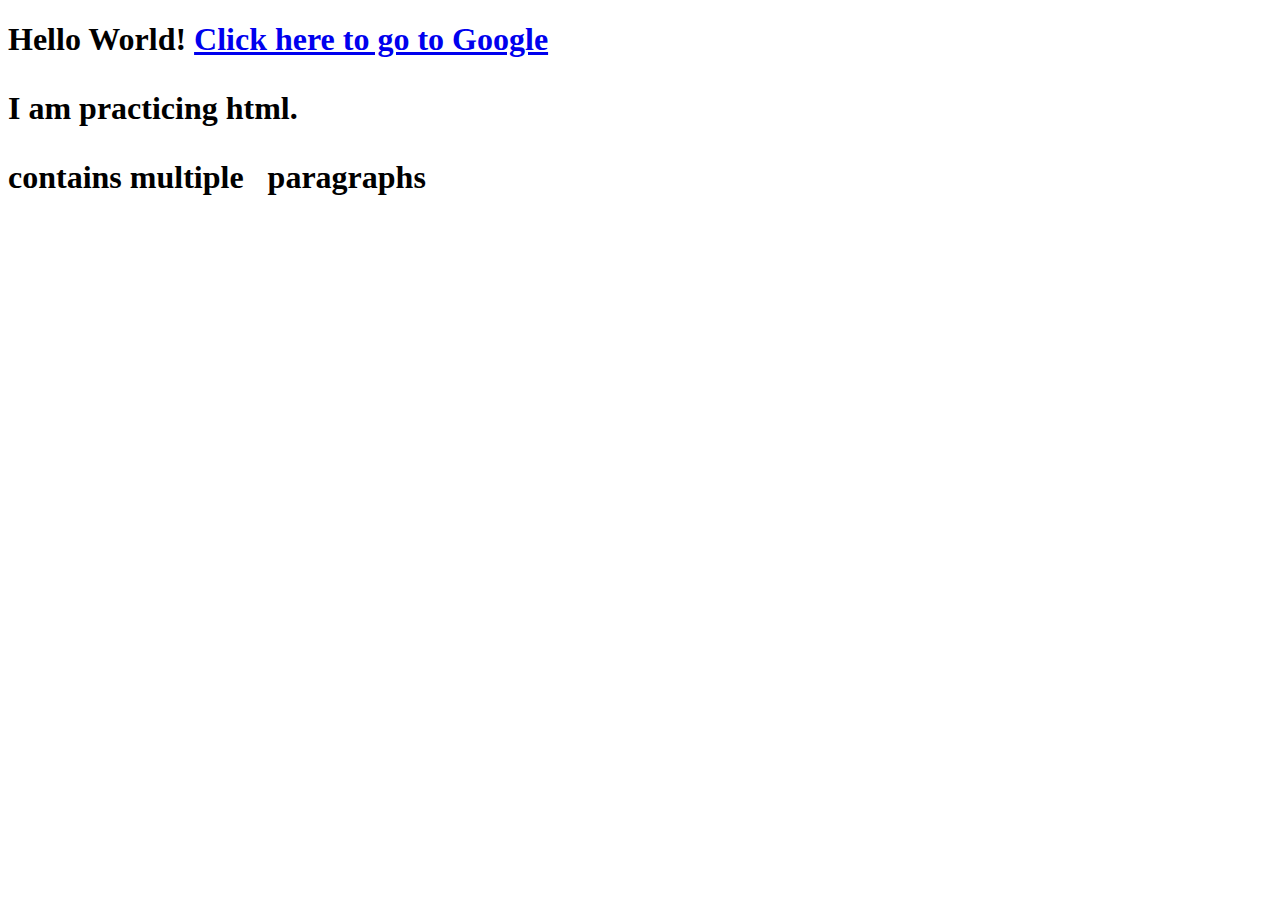
<file: CSCI3308/firsthtml.html>
<!DOCTYPE html>
<!-- All html documents must start with a doctype declaration.
It represents info to the browser about what doc type to expect.
-->
<html>
<head>
	<meta charset="utf-8">
	<!-- meta charset tells your broswer to use the utf-8 encoding...
		converts your typed characters into machine-readable code -->
	<title>CSCI3308</title> <!--title of browser tab-->

	<h1> Hello World! </h>
</head>
<body>
<!-- body elements go here -->
	<a href="http://www.google.com/" target="_blank">Click here to go to Google</a>

	<!--<img src="link goes here including file type" height="300px">--> 
	<p> I am practicing html. </p>
	<div>contains multiple&nbsp;&nbsp paragraphs</div>
	<br/>
</body>
</html>
</file>
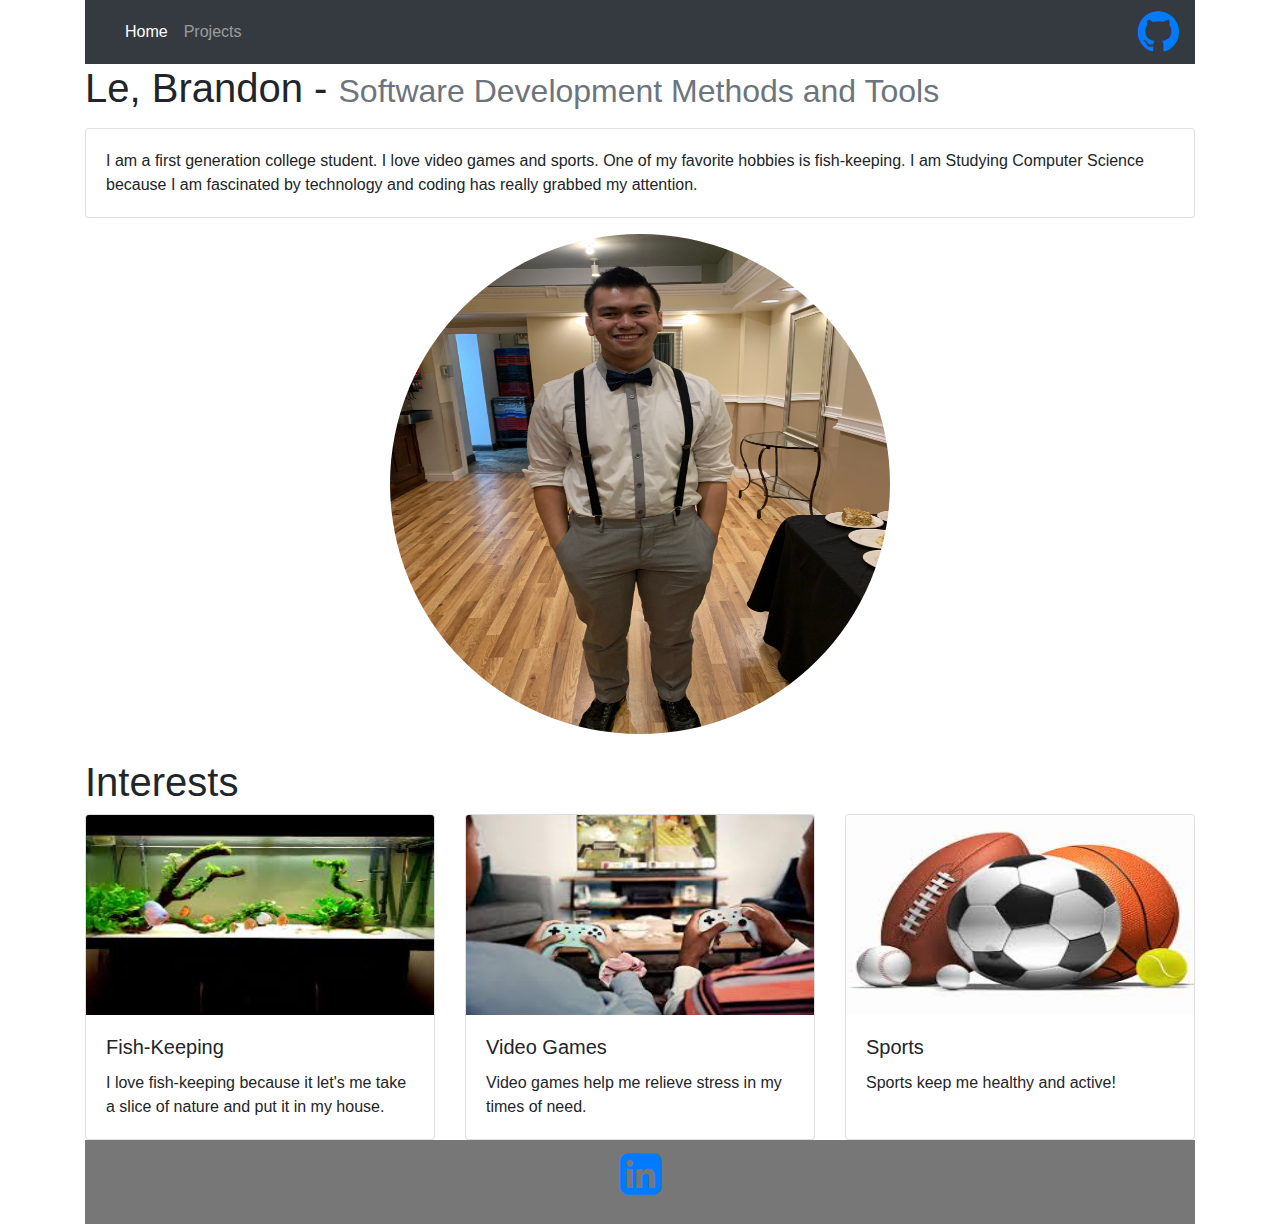
<file: CSCI3308/Lab_4/Personal_Website/mypage.html>
<!DOCTYPE html>
<html>
  <head>
    <title>About Me</title>
    <!-- Latest compiled and minified CSS -->
  <link rel="stylesheet" href="https://maxcdn.bootstrapcdn.com/bootstrap/4.5.2/css/bootstrap.min.css">

  <!-- jQuery library -->
  <script src="https://ajax.googleapis.com/ajax/libs/jquery/3.5.1/jquery.min.js"></script>

  <!-- Popper JS -->
  <script src="https://cdnjs.cloudflare.com/ajax/libs/popper.js/1.16.0/umd/popper.min.js"></script>

  <!-- Latest compiled JavaScript -->
  <script src="https://maxcdn.bootstrapcdn.com/bootstrap/4.5.2/js/bootstrap.min.js"></script>

  <link rel="stylesheet" href="https://cdnjs.cloudflare.com/ajax/libs/font-awesome/4.7.0/css/font-awesome.min.css">

  </head>
  <body>

    <div class="container">
    <nav class="navbar navbar-expand-lg navbar-dark bg-dark">
      <a class="navbar-brand" href="mypage.html"></a>
      <button class="navbar-toggler" type="button" data-toggle="collapse" data-target="#navbarText" aria-controls="navbarText" aria-expanded="false" aria-label="Toggle navigation">
      <span class="navbar-toggler-icon"></span>
      </button>
      <div class="collapse navbar-collapse" id="navbarText">
      <ul class="navbar-nav mr-auto">
        <li class="nav-item active">
          <a class="nav-link" href="mypage.html">Home <span class="sr-only">(current)</span></a>
        </li>
        <li class="nav-item">
          <a class="nav-link" href="projects.html">Projects</a>
        </li> 
      </ul>

      <div class="form-inline my-2 my-lg-0">
        <a href="https://github.com/brandon-le-1" target="_blank">
          <i class="fa fa-github" style="font-size:48px"></i>

         </a>
      </div>
   
      </div>
    </nav>
    
   
      <h1>
        Le, Brandon -  
        <small class="text-muted">Software Development Methods and Tools</small>
      </h1>

      <p>
        <div class="card">
          <div class="card-body">
            I am a first generation college student. I love video games and sports. One of my favorite hobbies is fish-keeping.
            I am Studying Computer Science because I am fascinated by technology and coding has really grabbed my attention.
          </div>
        </div>
      </p>

    <center>
      <img src="img/profile_picture.JPG" alt="A picture of Brandon Le" height=500px" width="500px" style="border-radius: 50%">
    </center>
    <br>

    <h1>
      Interests
    </h1>
    
    <div class="card-deck"> 
      <div class="card" >
        <img class="card-img-top" src="img/discus_tank.jfif" alt="Image of Planted Discus Fish Tank" height=200px" width="200px">
        <div class="card-body">
          <h5 class="card-title">Fish-Keeping</h5>
          <p class="card-text">I love fish-keeping because it let's me take a slice of nature and put it in my house.</p>
        </div>
      </div> 

      <div class="card">
        <img class="card-img-top" src="img/video_games.jfif" alt="Image of people playing video games" height=200px" width="200px">
        <div class="card-body">
          <h5 class="card-title">Video Games</h5>
          <p class="card-text">Video games help me relieve stress in my times of need.</p>
        </div>
      </div> 

      <div class="card">
        <img class="card-img-top" src="img/sports.jfif" alt="Image of balls used in various sports" height=200px" width="200px"> 
        <div class="card-body">
          <h5 class="card-title">Sports</h5>
          <p class="card-text">Sports keep me healthy and active!</p>
        </div>
      </div> 
  </div> 

  
  <style>
  footer {
    background-color: #777;
    padding: 10px;
    text-align: center;
    color: white;
  }
  </style>

  <footer>
    <p>
      <a href="https://www.linkedin.com/in/brandon-le-6b698815a/" target="_blank">
      <i class="fa fa-linkedin-square" style="font-size:48px"></i>
      </a>
    </p>
  </footer>

  </body>
</html>
</file>
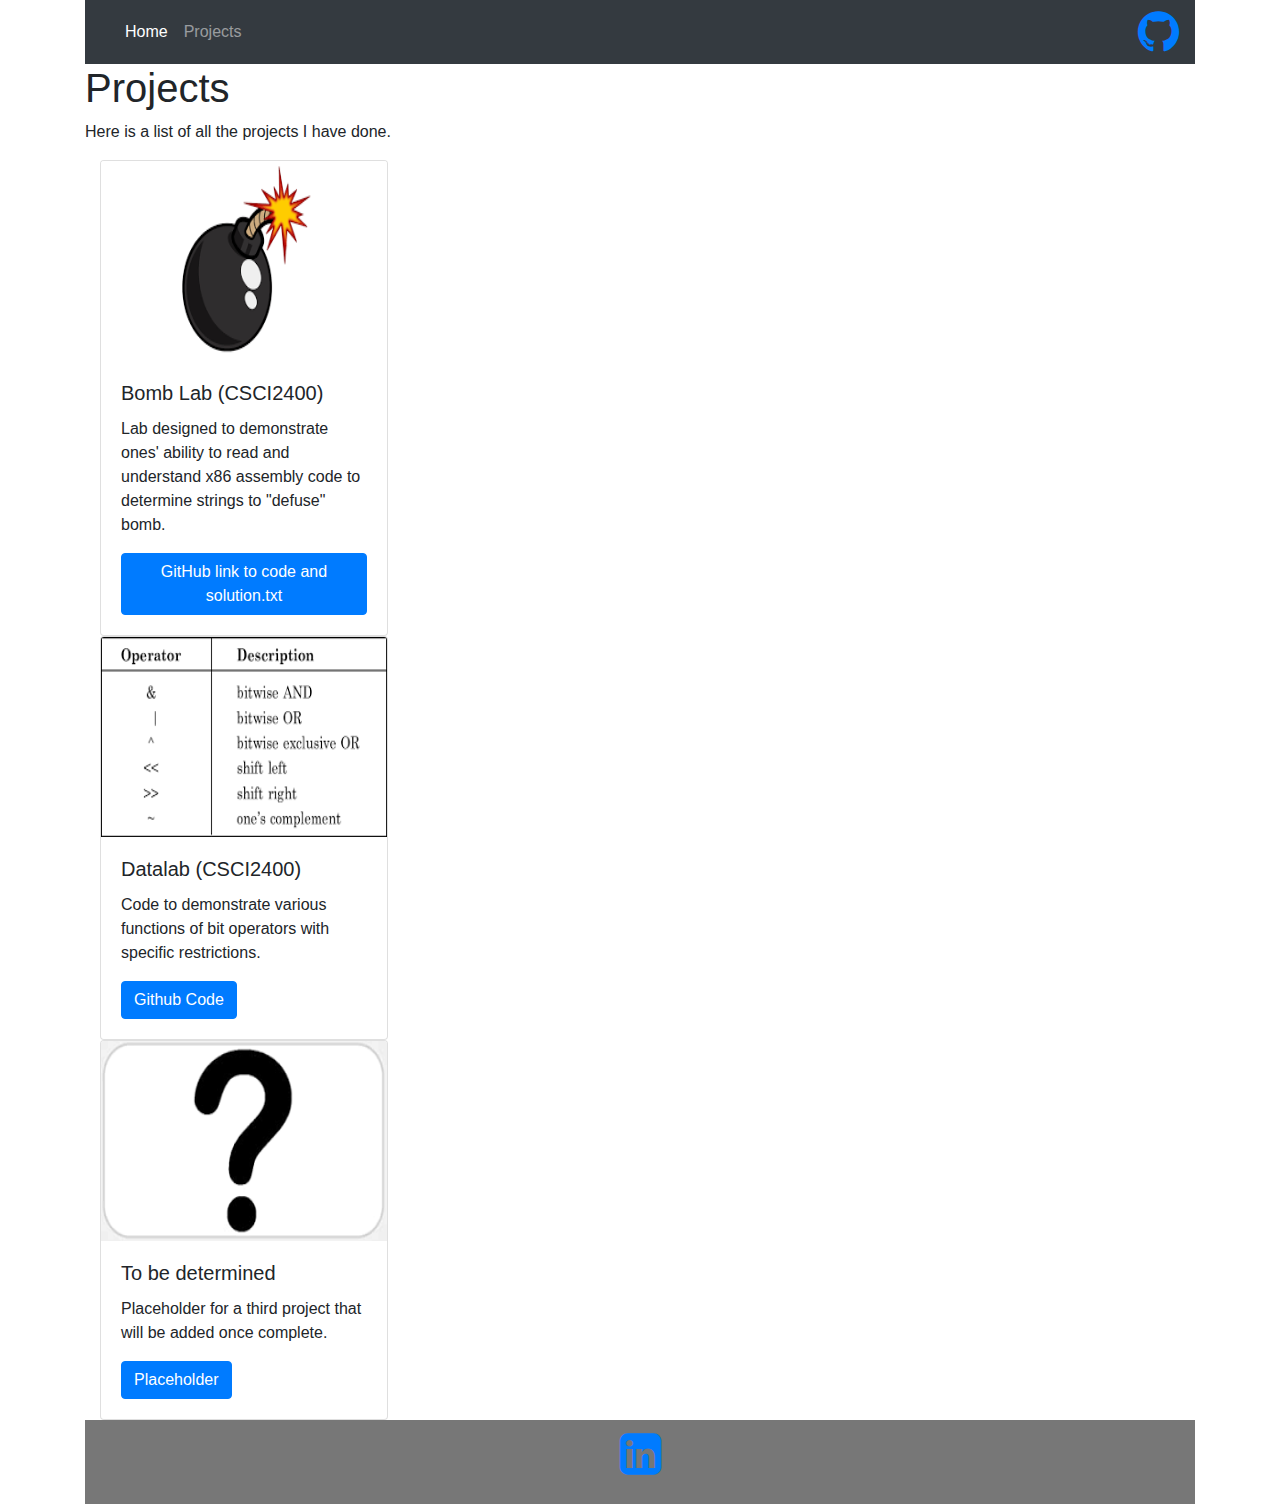
<file: CSCI3308/Lab_4/Personal_Website/projects.html>
<!DOCTYPE html>
<html>
  <head>
    <title>Projects</title>

  <!-- Latest compiled and minified CSS -->
  <link rel="stylesheet" href="https://maxcdn.bootstrapcdn.com/bootstrap/4.5.2/css/bootstrap.min.css">

  <!-- jQuery library -->
  <script src="https://ajax.googleapis.com/ajax/libs/jquery/3.5.1/jquery.min.js"></script>

  <!-- Popper JS -->
  <script src="https://cdnjs.cloudflare.com/ajax/libs/popper.js/1.16.0/umd/popper.min.js"></script>

  <!-- Latest compiled JavaScript -->
  <script src="https://maxcdn.bootstrapcdn.com/bootstrap/4.5.2/js/bootstrap.min.js"></script>

  <link rel="stylesheet" href="https://cdnjs.cloudflare.com/ajax/libs/font-awesome/4.7.0/css/font-awesome.min.css">

  </head>

  <body>

    <div class="container">
      <nav class="navbar navbar-expand-lg navbar-dark bg-dark">
        <a class="navbar-brand" href="mypage.html"></a>
        <button class="navbar-toggler" type="button" data-toggle="collapse" data-target="#navbarText" aria-controls="navbarText" aria-expanded="false" aria-label="Toggle navigation">
        <span class="navbar-toggler-icon"></span>
        </button>
        <div class="collapse navbar-collapse" id="navbarText">
        <ul class="navbar-nav mr-auto">
          <li class="nav-item active">
            <a class="nav-link" href="mypage.html">Home <span class="sr-only">(current)</span></a>
          </li>
          <li class="nav-item">
            <a class="nav-link" href="projects.html">Projects</a>
          </li> 
        </ul>
  
        <div class="form-inline my-2 my-lg-0">
          <a href="https://github.com/brandon-le-1" target="_blank">
            <i class="fa fa-github" style="font-size:48px"></i>
  
           </a>
        </div>
     
        </div>
      </nav>
    <h1>Projects</h1>
    <p>Here is a list of all the projects I have done.</p>

    <div class="container">
      <div class="card" style="width: 18rem;">
        <img class="card-img-top" src="img/bomb.png" alt="Image of cartoon bomb" height=200px" width="200px">
        <div class="card-body">
          <h5 class="card-title">Bomb Lab (CSCI2400)</h5>
          <p class="card-text">Lab designed to demonstrate ones' ability to read and understand x86 assembly code to determine strings to "defuse" bomb.</p>
          <a href="https://github.com/cu-csci-2400-spring-2021/lab2-bomblab-brandon-le-1.git" target="_blank" class="btn btn-primary">GitHub link to code and solution.txt</a>
        </div>
      </div>
    </div>

    
    <div class="container">
      <div class="card" style="width: 18rem;">
        <img class="card-img-top" src="img/bit_operators.png" alt="Table of bit operators" height=200px" width="200px">
        <div class="card-body">
          <h5 class="card-title">Datalab (CSCI2400)</h5>
          <p class="card-text">Code to demonstrate various functions of bit operators with specific restrictions.</p>
          <a href="https://github.com/cu-csci-2400-spring-2021/lab1-datalab-brandon-le-1.git" target="_blank" class="btn btn-primary">Github Code</a>
        </div>
      </div>
    </div>

    
    <div class="container">
      <div class="card" style="width: 18rem;">
        <img class="card-img-top" src="img/question_mark.png" alt="Image of a question mark" height=200px" width="200px">
        <div class="card-body">
          <h5 class="card-title">To be determined</h5>
          <p class="card-text">Placeholder for a third project that will be added once complete.</p>
          <a href="#" class="btn btn-primary">Placeholder</a>
        </div>
      </div>
    </div>


    <style>
      footer {
        background-color: #777;
        padding: 10px;
        text-align: center;
        color: white;
      }
      </style>
    
      <footer>
        <p>
          <a href="https://www.linkedin.com/in/brandon-le-6b698815a/" target="_blank">
          <i class="fa fa-linkedin-square" style="font-size:48px"></i>
          </a>
        </p>
      </footer>
  </body>
</html>
</file>
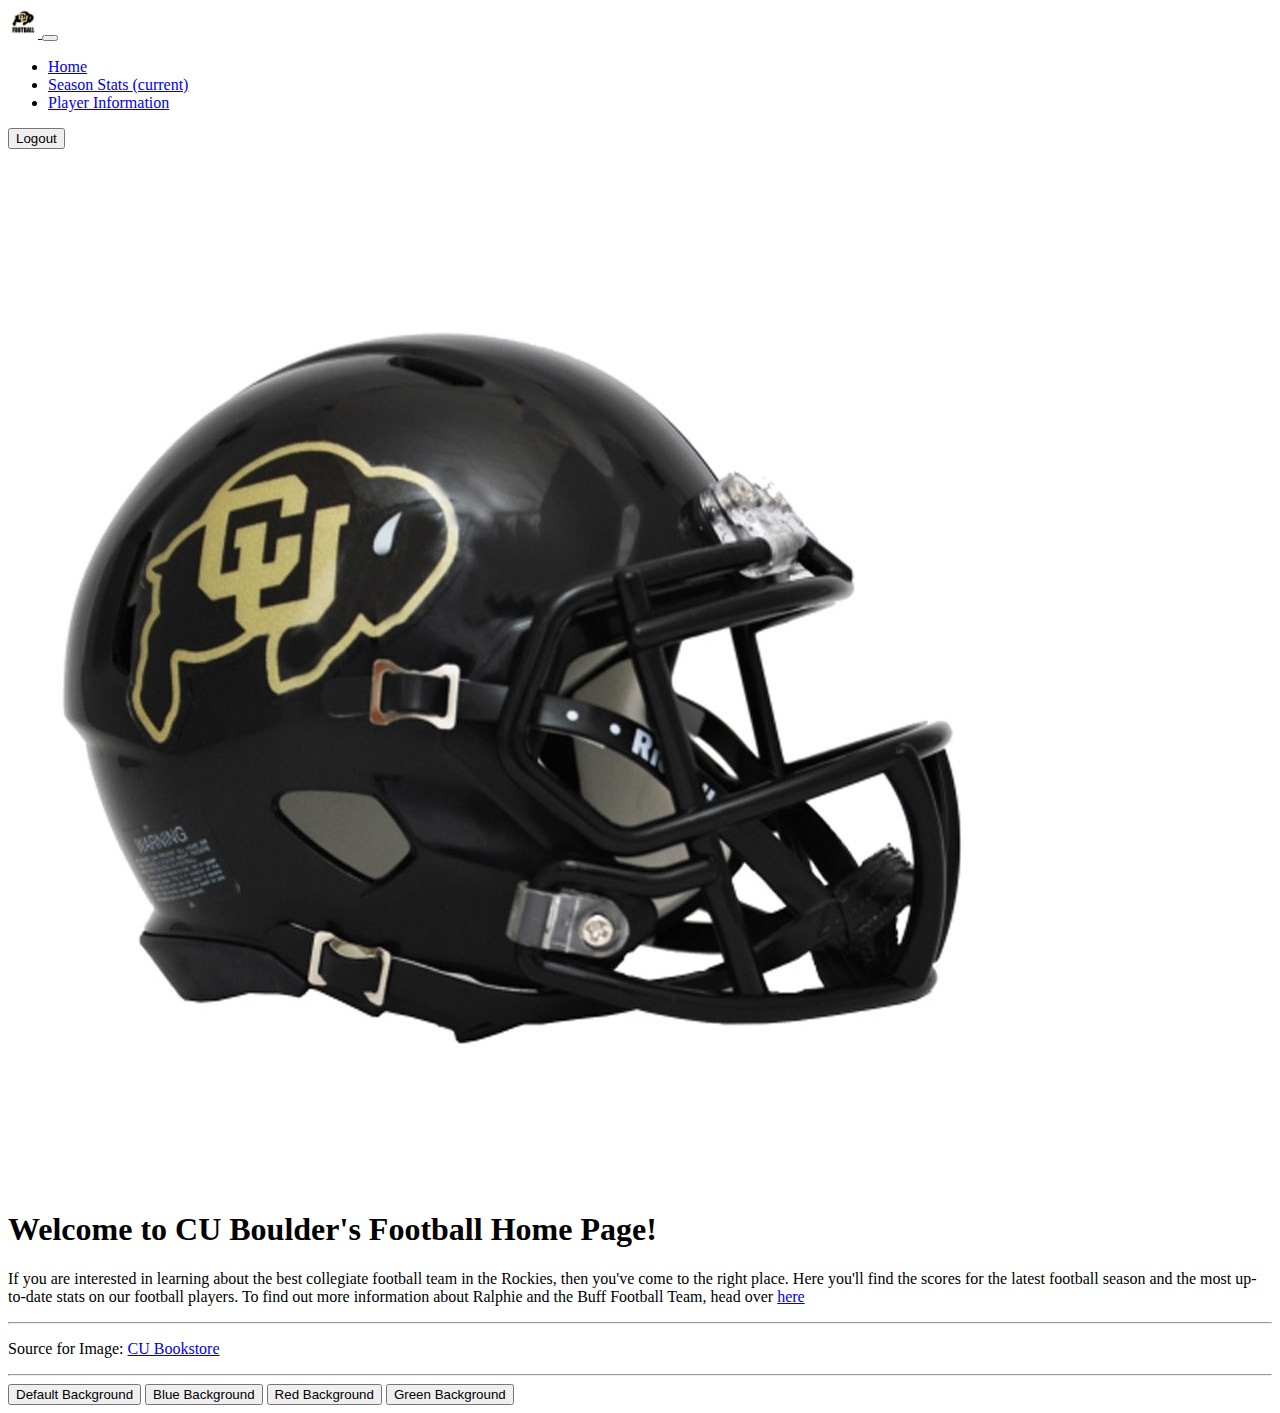
<file: CSCI3308/Lab_Website_2/views/home.html>
<!doctype html>
<html lang="en">
  <head>
    <meta charset="utf-8">
    <meta name="viewport" content="width=device-width, initial-scale=1, shrink-to-fit=no">
    <meta name="description" content="">
    <title>2020 Player Info</title>
	<link rel='icon' href='../resources/img/favicon.ico' type='image/x-icon'/>
    <!-- Bootstrap core CSS -->
	<link rel="stylesheet" href="https://stackpath.bootstrapcdn.com/bootstrap/4.2.1/css/bootstrap.min.css" integrity="sha384-GJzZqFGwb1QTTN6wy59ffF1BuGJpLSa9DkKMp0DgiMDm4iYMj70gZWKYbI706tWS" crossorigin="anonymous">
	<link href="../resources/css/my_style.css" rel="stylesheet">
  </head>
  <body>
	<nav class="navbar navbar-expand-lg navbar-dark bg-dark">
	  <a class="navbar-brand" href="home.html">
		<img class="rounded-circle" src="../resources/img/cu_boulder_logo.jpg" alt="" width="30" height="30">
	  </a>
	  <button class="navbar-toggler" type="button" data-toggle="collapse" data-target="#navbarText" aria-controls="navbarText" aria-expanded="false" aria-label="Toggle navigation">
		<span class="navbar-toggler-icon"></span>
	  </button>
	  <div class="collapse navbar-collapse" id="navbarText">
		<ul class="navbar-nav mr-auto">
		  <li class="nav-item active">
			<a class="nav-link" href="home.html">Home</a>
		  </li>
		  <li class="nav-item">
			<a class="nav-link" href="team_stats.html">Season Stats <span class="sr-only">(current)</span></a>
		  </li>
		  <li class="nav-item">
			<a class="nav-link" href="player_info.html">Player Information</a>
		  </li>
		</ul>
		<div class="form-inline my-2 my-lg-0">
			<button class="btn btn-outline-light my-2 my-sm-0" type="submit">Logout</button>
		</div>
	  </div>
	</nav>
	<div class="container">
		<br>
		<br>
		<div class="row">
			<div class="col-4">
				<img class="rounded img-fluid" src="../resources/img/helmet.jpg" alt="CU Boulder Football Helmet">
			</div>
			<div class="col-8">
				<div class="jumbotron">
				  <h1 class="display-4">Welcome to CU Boulder's Football Home Page!</h1>
				  <p class="lead">If you are interested in learning about the best collegiate football team in the Rockies, then you've come to the right place.
									Here you'll find the scores for the latest football season and the most up-to-date stats on our football players.  To find out more information
									about Ralphie and the Buff Football Team, head over <a href="https://cubuffs.com/" >here</a></p>
					<hr>
				  <p> Source for Image: <a href="https://www.cubookstore.com/p-80451-colorado-buffaloes-mini-speed-football-helmet.aspx">CU Bookstore</a> </p>
					<hr>
				  <button class="btn btn-light" onclick="changeColor('')">Default Background</button>
				  <button class="btn btn-primary" onclick="changeColor('blue')">Blue Background</button>
				  <button class="btn btn-danger" onclick="changeColor('red')">Red Background</button>
				  <button class="btn btn-success" onclick="changeColor('green')">Green Background</button>
				</div>
			</div>
		</div>
	</div>

    <script src="https://code.jquery.com/jquery-3.4.1.js" integrity="sha256-WpOohJOqMqqyKL9FccASB9O0KwACQJpFTUBLTYOVvVU=" crossorigin="anonymous"></script>
  	<script src="https://cdnjs.cloudflare.com/ajax/libs/popper.js/1.14.6/umd/popper.min.js" integrity="sha384-wHAiFfRlMFy6i5SRaxvfOCifBUQy1xHdJ/yoi7FRNXMRBu5WHdZYu1hA6ZOblgut" crossorigin="anonymous"></script>
  	<script src="https://stackpath.bootstrapcdn.com/bootstrap/4.2.1/js/bootstrap.min.js" integrity="sha384-B0UglyR+jN6CkvvICOB2joaf5I4l3gm9GU6Hc1og6Ls7i6U/mkkaduKaBhlAXv9k" crossorigin="anonymous"></script>
	  <script src="../resources/js/my_scripts.js"></script>
  </body>
</html>
</file>
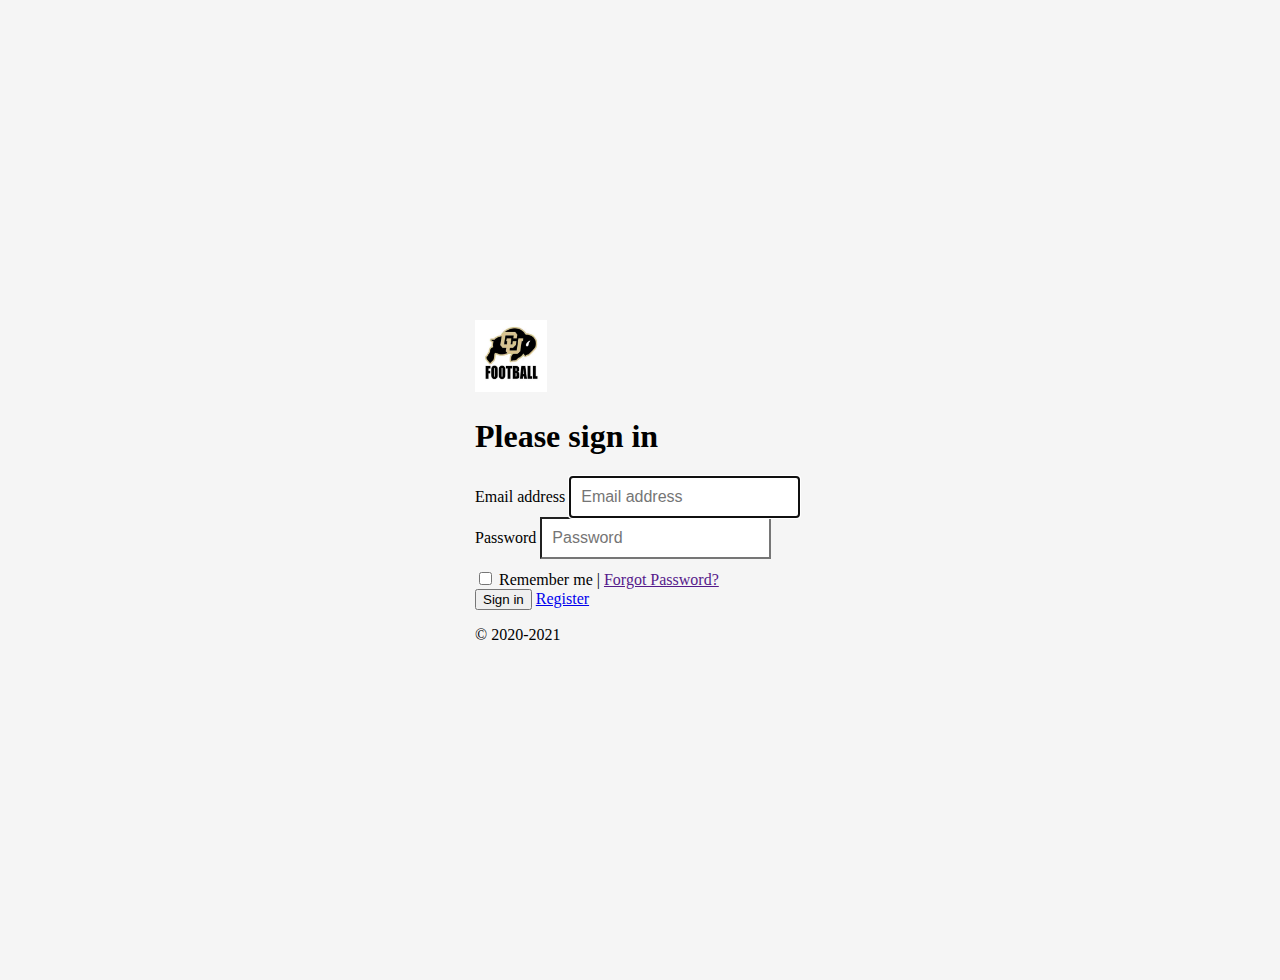
<file: CSCI3308/Lab_Website_2/views/login.html>
<!doctype html>
<html lang="en">
  <head>
    <meta charset="utf-8">
    <meta name="viewport" content="width=device-width, initial-scale=1, shrink-to-fit=no">
    <meta name="description" content="">
    <title>Login Page</title>

	<link rel='icon' href='../resources/img/favicon.ico' type='image/x-icon'/>
    <!-- Bootstrap core CSS -->
	<link rel="stylesheet" href="https://stackpath.bootstrapcdn.com/bootstrap/4.2.1/css/bootstrap.min.css" integrity="sha384-GJzZqFGwb1QTTN6wy59ffF1BuGJpLSa9DkKMp0DgiMDm4iYMj70gZWKYbI706tWS" crossorigin="anonymous">


    <style>
      .bd-placeholder-img {
        font-size: 1.125rem;
        text-anchor: middle;
      }

      @media (min-width: 768px) {
        .bd-placeholder-img-lg {
          font-size: 3.5rem;
        }
      }
    </style>
    <!-- Custom styles for this template -->
    <link href="../resources/css/signin.css" rel="stylesheet">
	<link href="../resources/css/my_style.css" rel="stylesheet">
  </head>
  <body class="center text-center">
    <form class="form-signin">
  	  <img class="rounded-circle" src="../resources/img/cu_boulder_logo.jpg" alt="" width="72" height="72">
  	  <h1 class="h3 mb-3 font-weight-normal">Please sign in</h1>
  	  <label for="inputEmail" class="sr-only">Email address</label>
  	  <input type="email" id="inputEmail" class="form-control" placeholder="Email address" required autofocus>
  	  <label for="inputPassword" class="sr-only">Password</label>
  	  <input type="password" id="inputPassword" class="form-control" placeholder="Password" required>
  	  <div class="checkbox mb-3">
    		<label>
    		  <input type="checkbox" value="remember-me"> Remember me |
    		</label>
  			<a href="">Forgot Password?</a>
  	  </div>
  	  <button class="btn btn-lg btn-primary" type="submit">Sign in</button>
  	  <a class="btn btn-lg btn-primary" href="register.html">Register</a>
  	  <p class="mt-5 mb-3 text-muted">&copy; 2020-2021</p>
  	</form>

  	<script src="https://code.jquery.com/jquery-3.4.1.js" integrity="sha256-WpOohJOqMqqyKL9FccASB9O0KwACQJpFTUBLTYOVvVU=" crossorigin="anonymous"></script>
  	<script src="https://cdnjs.cloudflare.com/ajax/libs/popper.js/1.14.6/umd/popper.min.js" integrity="sha384-wHAiFfRlMFy6i5SRaxvfOCifBUQy1xHdJ/yoi7FRNXMRBu5WHdZYu1hA6ZOblgut" crossorigin="anonymous"></script>
  	<script src="https://stackpath.bootstrapcdn.com/bootstrap/4.2.1/js/bootstrap.min.js" integrity="sha384-B0UglyR+jN6CkvvICOB2joaf5I4l3gm9GU6Hc1og6Ls7i6U/mkkaduKaBhlAXv9k" crossorigin="anonymous"></script>
  </body>
</html>
</file>
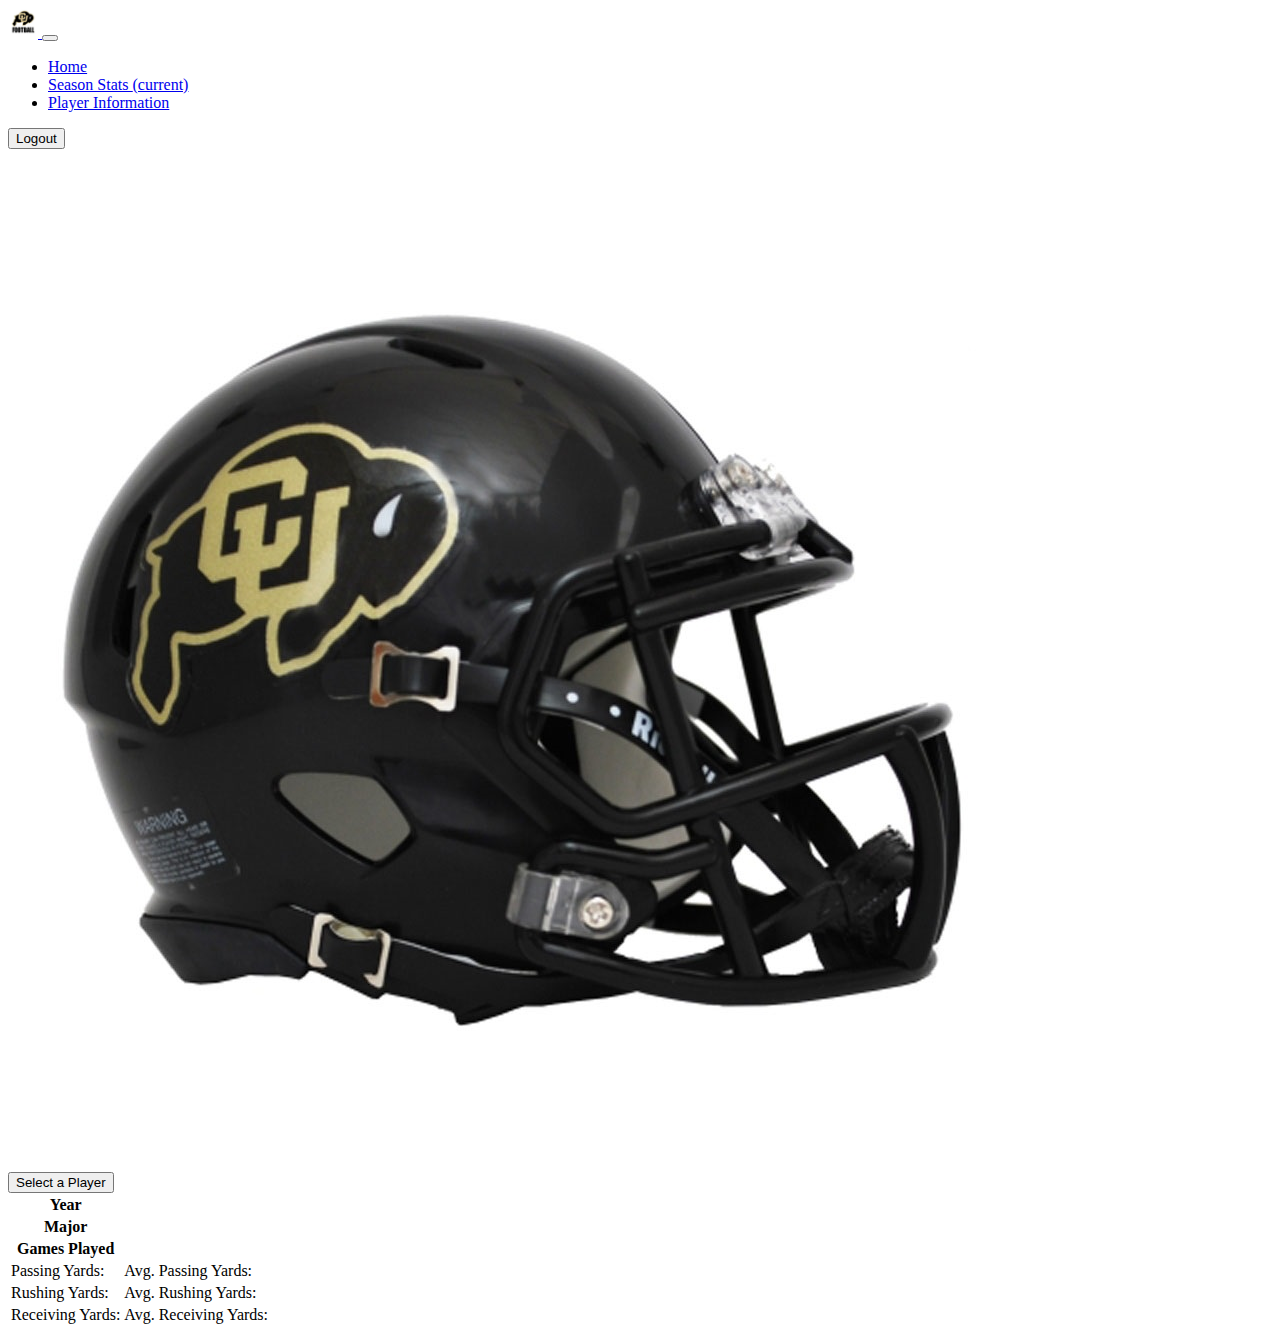
<file: CSCI3308/Lab_Website_2/views/player_info.html>
<!doctype html>
<html lang="en">
  <head>
    <meta charset="utf-8">
    <meta name="viewport" content="width=device-width, initial-scale=1, shrink-to-fit=no">
    <meta name="description" content="">
    <title>2020 Player Info</title>
	<link rel='icon' href='../resources/img/favicon.ico' type='image/x-icon'/>
    <!-- Bootstrap core CSS -->
	<link rel="stylesheet" href="https://stackpath.bootstrapcdn.com/bootstrap/4.2.1/css/bootstrap.min.css" integrity="sha384-GJzZqFGwb1QTTN6wy59ffF1BuGJpLSa9DkKMp0DgiMDm4iYMj70gZWKYbI706tWS" crossorigin="anonymous">
	<link href="../resources/css/my_style.css" rel="stylesheet">
  </head>
  <body onload="loadPlayersPage()">
	<nav class="navbar navbar-expand-lg navbar-dark bg-dark">
	  <a class="navbar-brand" href="home.html">
		<img class="rounded-circle" src="../resources/img/cu_boulder_logo.jpg" alt="CU Boulder Logo" width="30" height="30">
	  </a>
	  <button class="navbar-toggler" type="button" data-toggle="collapse" data-target="#navbarText" aria-controls="navbarText" aria-expanded="false" aria-label="Toggle navigation">
		<span class="navbar-toggler-icon"></span>
	  </button>
	  <div class="collapse navbar-collapse" id="navbarText">
		<ul class="navbar-nav mr-auto">
		 <li class="nav-item">
			<a class="nav-link" href="home.html">Home</a>
		  </li>
		  <li class="nav-item">
			<a class="nav-link" href="team_stats.html">Season Stats <span class="sr-only">(current)</span></a>
		  </li>
		  <li class="nav-item active">
			<a class="nav-link" href="player_info.html">Player Information</a>
		  </li>
		</ul>
		<div class="form-inline my-2 my-lg-0">
			<button class="btn btn-outline-light my-2 my-sm-0" type="submit">Logout</button>
		</div>
	  </div>
	</nav>
	<div class="container">
		<br>
		<div class="row">
			<div class="col-4">
				<div class="card">
					<!-- Image Sources:
						Player 1: https://pixels.com/featured/american-football-running-back-ball-cartoon-aloysius-patrimonio.html
						Player 2: https://www.vectorstock.com/royalty-free-vector/american-football-wide-receiver-running-ball-vector-1878129
						Player 3: https://www.lequzhai.com/group/how-to-draw-a-cartoon-football-player/
						Player 4: https://www.istockphoto.com/vector/tailback-football-player-running-gm156612456-9373424
						-->
				  <img class="card-img-top" id="player_img" src="../resources/img/helmet.jpg" alt="Placeholder for football player image - Football Helmet">
				  <div class="card-body mx-auto">
					<div class="dropdown">
					  <button class="btn btn-secondary dropdown-toggle" type="button" id="selectPlayerButton" data-toggle="dropdown" aria-haspopup="true" aria-expanded="false">
						Select a Player
					  </button>
					  <div id="player_selector" class="dropdown-menu" aria-labelledby="selectPlayerButton">
					  </div>
					</div>
				  </div>
				</div>
			</div>
			<div class="col-8">
				<div class="table-responsive">
					<table class="table">
						<tr>
							<th>Year</th>
							<td><span id="p_year"></span></td>
						</tr>
						<tr>
							<th>Major</th>
							<td><span id="p_major"></span></td>
						</tr>
						<tr>
							<th>Games Played</th>
							<td><span id="g_played"></span> </td>
						</tr>
						<tr>
							<td>Passing Yards: <span id="p_yards"> </span></td>
							<td>Avg. Passing Yards: <span id="avg_p_yards"> </span></td>
						</tr>
						<tr>
							<td>Rushing Yards: <span id="r_yards"> </span></td>
							<td>Avg. Rushing Yards: <span id="avg_r_yards"> </span></td>
						</tr>
						<tr>
							<td>Receiving Yards: <span id="rec_yards"> </span></td>
							<td>Avg. Receiving Yards: <span id="avg_rec_yards"> </span></td>
						</tr>
					</table>
				</div>
			</div>
		</div>
	</div>

    <script src="https://code.jquery.com/jquery-3.4.1.js" integrity="sha256-WpOohJOqMqqyKL9FccASB9O0KwACQJpFTUBLTYOVvVU=" crossorigin="anonymous"></script>
	<script src="https://cdnjs.cloudflare.com/ajax/libs/popper.js/1.14.6/umd/popper.min.js" integrity="sha384-wHAiFfRlMFy6i5SRaxvfOCifBUQy1xHdJ/yoi7FRNXMRBu5WHdZYu1hA6ZOblgut" crossorigin="anonymous"></script>
	<script src="https://stackpath.bootstrapcdn.com/bootstrap/4.2.1/js/bootstrap.min.js" integrity="sha384-B0UglyR+jN6CkvvICOB2joaf5I4l3gm9GU6Hc1og6Ls7i6U/mkkaduKaBhlAXv9k" crossorigin="anonymous"></script>
	<script src="../resources/js/my_scripts.js"></script>
	</body>
</html>
</file>
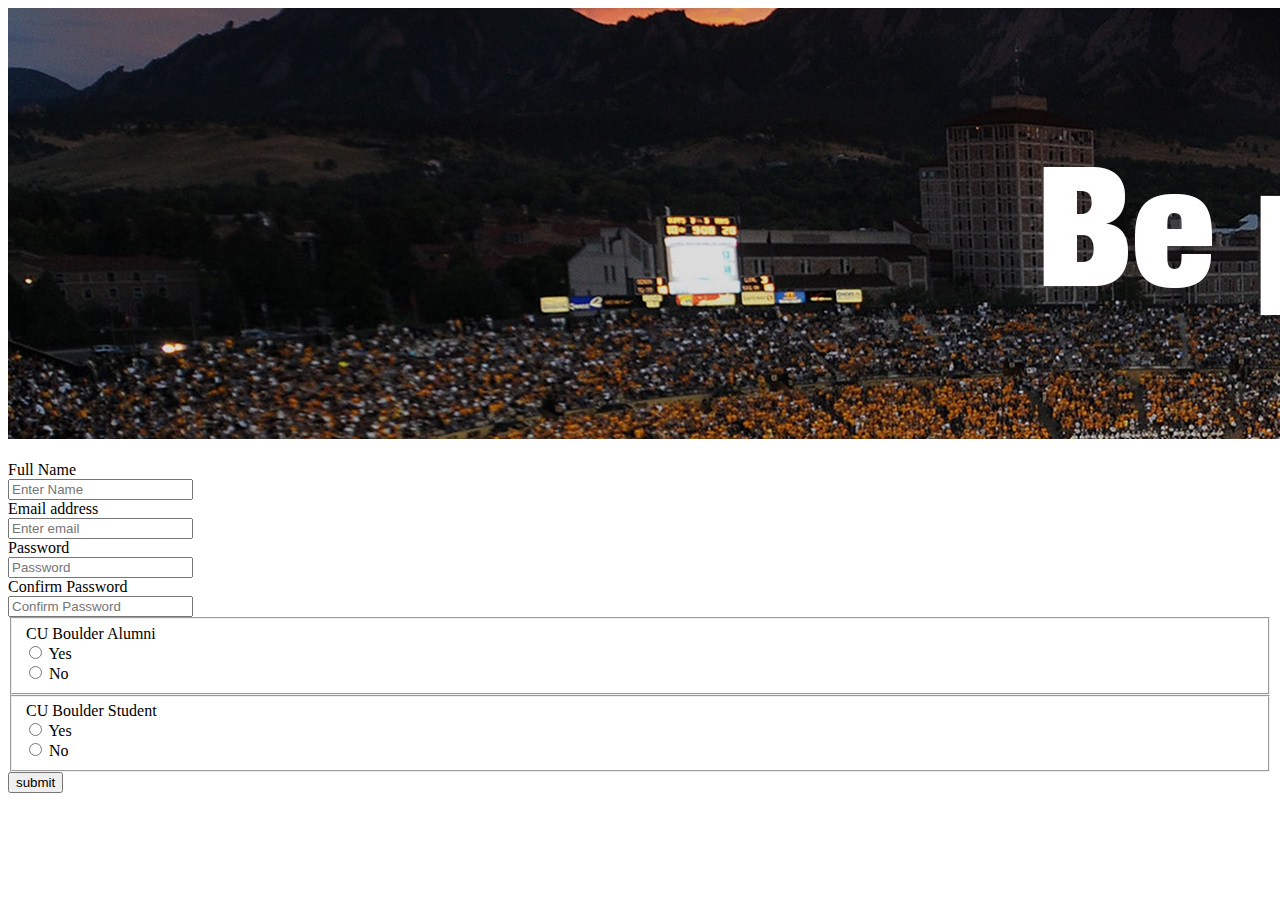
<file: CSCI3308/Lab_Website_2/views/register.html>
<!doctype html>
<html lang="en">
  <head>
    <meta charset="utf-8">
    <meta name="viewport" content="width=device-width, initial-scale=1, shrink-to-fit=no">
    <meta name="description" content="">
    <title>Register Page</title>
	<link rel='icon' href='../resources/img/favicon.ico' type='image/x-icon'/>
    <!-- Bootstrap core CSS -->
	<link rel="stylesheet" href="https://stackpath.bootstrapcdn.com/bootstrap/4.2.1/css/bootstrap.min.css" integrity="sha384-GJzZqFGwb1QTTN6wy59ffF1BuGJpLSa9DkKMp0DgiMDm4iYMj70gZWKYbI706tWS" crossorigin="anonymous">
	<link href="../resources/css/my_style.css" rel="stylesheet">
  </head>
  <body>
	
	<img src="../resources/img/beproudcapaabanner.jpg" class="img-fluid" alt="Registration Page Banner for CU Football">
    <br>
	<br>
	<div class="container">
		<form action="home.html">
			<div class="form-group row">
				<label class="col-sm-2 col-form-label" for="fullName">Full Name</label>
				<div class="col-sm-10">
					<input type="text" class="form-control" name="fullName" id="fullName"  placeholder="Enter Name">
				</div>
			</div>
			<div class="form-group row">
				<label class="col-sm-2 col-form-label"  for="emailAddress">Email address</label>
				<div class="col-sm-10">
					<input type="email" class="form-control" name="emailAddress" id="emailAddress" placeholder="Enter email">
				</div>
			</div>
			<div class="form-group row">
				<label  class="col-sm-2 col-form-label" for="passwordFirst">Password</label>
				<div class="col-sm-10">
					<input type="password" class="form-control" id="passwordFirst" name="passwordFirst" placeholder="Password">
				</div>
			</div>
			<div class="form-group row">
				<label  class="col-sm-2 col-form-label" for="passwordConfirm">Confirm Password</label>
				<div class="col-sm-10">
					<input type="password" class="form-control" id="passwordConfirm" name="passwordConfirm" placeholder="Confirm Password">
				</div>
			</div>
			 <fieldset class="form-group">
				<div class="row">
				  <legend class="col-form-label col-sm-2 pt-0">CU Boulder Alumni</legend>
				  <div class="col-sm-10">
					<div class="form-check">
					  <input class="form-check-input" type="radio" name="alumniStatus" id="alumniStatusYes" value="Yes" required>
					  <label class="form-check-label" for="alumniStatusYes">
						Yes
					  </label>
					</div>
					<div class="form-check">
					  <input class="form-check-input" type="radio" name="alumniStatus" id="alumniStatusNo" value="No">
					  <label class="form-check-label" for="alumniStatusNo">
						No
					  </label>
					</div>
				  </div>
				</div>
			  </fieldset>
			<fieldset class="form-group">
				<div class="row">
				  <legend class="col-form-label col-sm-2 pt-0">CU Boulder Student</legend>
				  <div class="col-sm-10">
					<div class="form-check">
					  <input class="form-check-input" onclick="viewStudentStats('student_status', 1)" type="radio" name="studentStatus" id="studentStatusYes" value="Yes" required>
					  <label class="form-check-label" for="studentStatusYes">
						Yes
					  </label>
					</div>
					<div class="form-check">
					  <input class="form-check-input" onclick="viewStudentStats('student_status', 0)" type="radio" name="studentStatus" id="studentStatusNo" value="No">
					  <label class="form-check-label" for="studentStatusNo">
						No
					  </label>
					</div>
				  </div>
				</div>
				<div class="row" id="student_status">
				  <legend class="col-form-label col-sm-2 pt-0">Student Status</legend>
				  <div class="col-sm-10">
					<div class="form-check">
					  <input class="form-check-input" onclick="viewStudentStats('undergrad_select', 1);viewStudentStats('grad_select', 0);" type="radio" name="student_type" id="undergrad" value="U">
					  <label class="form-check-label" for="undergrad">
						Undergrad
					  </label>
					</div>
					<select name="undergrad_level" id="undergrad_select" class="custom-select custom-select-sm">
					  <option selected>Select Student Status</option>
					  <option value="1">Freshman</option>
					  <option value="2">Sophomore</option>
					  <option value="3">Junior</option>
					  <option value="4">Senior</option>
					</select>
					<div class="form-check">
					  <input class="form-check-input" onclick="viewStudentStats('undergrad_select', 0);viewStudentStats('grad_select', 1);" type="radio" name="student_type" id="graduate" value="G">
					  <label class="form-check-label" for="graduate">
						Grad
					  </label>
					</div>
					<select name="grad_level" id="grad_select" class="custom-select custom-select-sm">
					  <option selected>Select Student Status</option>
					  <option value="1">Masters</option>
					  <option value="2">MBA</option>
					  <option value="3">PhD</option>
					</select>
				  </div>
				</div>
			  </fieldset>
			<input type="submit" value="submit" class="btn btn-primary btn-block">
		</form>
		<br>
	</div>
	<script src="https://code.jquery.com/jquery-3.4.1.js" integrity="sha256-WpOohJOqMqqyKL9FccASB9O0KwACQJpFTUBLTYOVvVU=" crossorigin="anonymous"></script>
	<script src="https://cdnjs.cloudflare.com/ajax/libs/popper.js/1.14.6/umd/popper.min.js" integrity="sha384-wHAiFfRlMFy6i5SRaxvfOCifBUQy1xHdJ/yoi7FRNXMRBu5WHdZYu1hA6ZOblgut" crossorigin="anonymous"></script>
	<script src="https://stackpath.bootstrapcdn.com/bootstrap/4.2.1/js/bootstrap.min.js" integrity="sha384-B0UglyR+jN6CkvvICOB2joaf5I4l3gm9GU6Hc1og6Ls7i6U/mkkaduKaBhlAXv9k" crossorigin="anonymous"></script>
	<script src="../resources/js/my_scripts.js"></script>
</body>
</html>
</file>
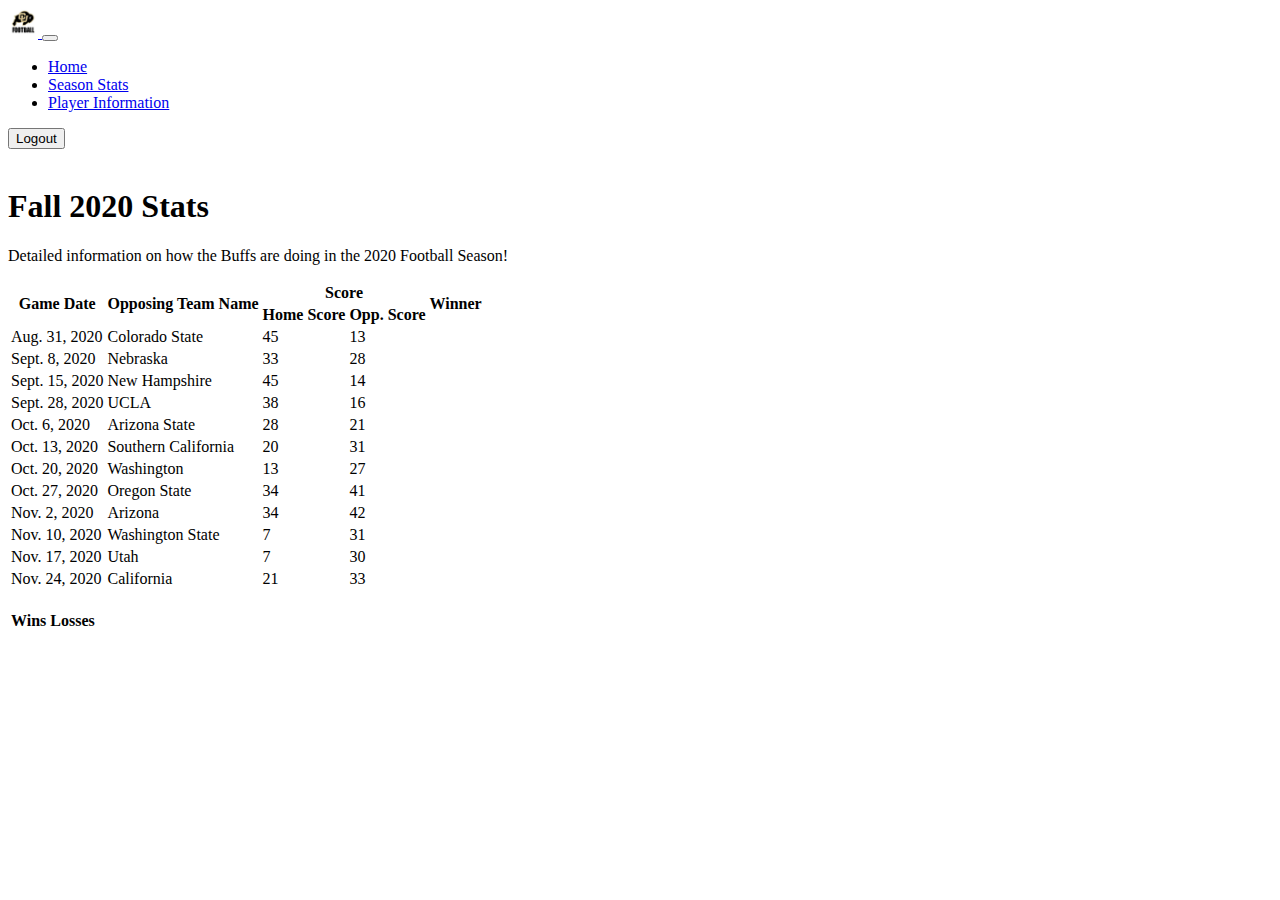
<file: CSCI3308/Lab_Website_2/views/team_stats.html>
<!doctype html>
<html lang="en">
  <head>
    <meta charset="utf-8">
    <meta name="viewport" content="width=device-width, initial-scale=1, shrink-to-fit=no">
    <meta name="description" content="">
    <title>2020 Season Stats</title>
	<link rel='icon' href='../resources/img/favicon.ico' type='image/x-icon'/>
    <!-- Bootstrap core CSS -->
	<link rel="stylesheet" href="https://stackpath.bootstrapcdn.com/bootstrap/4.2.1/css/bootstrap.min.css" integrity="sha384-GJzZqFGwb1QTTN6wy59ffF1BuGJpLSa9DkKMp0DgiMDm4iYMj70gZWKYbI706tWS" crossorigin="anonymous">
	<link href="../resources/css/my_style.css" rel="stylesheet">
  </head>
  <body onload="loadStatsPage()">
	<nav class="navbar navbar-expand-lg navbar-dark bg-dark">
	  <a class="navbar-brand" href="home.html">
		<img class="rounded-circle" src="../resources/img/cu_boulder_logo.jpg" alt="" width="30" height="30">
	  </a>
	  <button class="navbar-toggler" type="button" data-toggle="collapse" data-target="#navbarText" aria-controls="navbarText" aria-expanded="false" aria-label="Toggle navigation">
		<span class="navbar-toggler-icon"></span>
	  </button>
	  <div class="collapse navbar-collapse" id="navbarText">
		<ul class="navbar-nav mr-auto">
		  <li class="nav-item">
			<a class="nav-link" href="home.html">Home</a>
		  </li>
		  <li class="nav-item active">
			<a class="nav-link" href="team_stats.html">Season Stats</a>
		  </li>
		  <li class="nav-item">
			<a class="nav-link" href="player_info.html">Player Information</a>
		  </li>
		</ul>
		<div class="form-inline my-2 my-lg-0">
			<button class="btn btn-outline-light my-2 my-sm-0" type="submit">Logout</button>
		</div>
	  </div>
	</nav>
	<div class="container">
		<br>
		<div class="jumbotron">
		  <h1 class="display-4">Fall 2020 Stats</h1>
		  <p class="lead">Detailed information on how the Buffs are doing in the 2020 Football Season!</p>
		</div>

		<table class="table table-bordered" id="stats_table">
			<tr>
				<th class="align-bottom" rowspan="2">Game Date</th>
				<th class="align-bottom"rowspan="2">Opposing Team Name</th>
				<th class="text-center" colspan="2">Score</th>
				<th class="align-bottom" rowspan="2">Winner</th>
			</tr>
			<tr>
				<th>Home Score</th>
				<th>Opp. Score</th>
			</tr>
			<tr>
				<td>Aug. 31, 2020</td>
				<td>Colorado State</td>
				<td>45</td>
				<td>13</td>
				<td></td>
			</tr>
			<tr>
				<td>Sept. 8, 2020</td>
				<td>Nebraska</td>
				<td>33</td>
				<td>28</td>
				<td></td>
			</tr>
			<tr>
				<td>Sept. 15, 2020</td>
				<td>New Hampshire</td>
				<td>45</td>
				<td>14</td>
				<td></td>
			</tr>
			<tr>
				<td>Sept. 28, 2020</td>
				<td>UCLA</td>
				<td>38</td>
				<td>16</td>
				<td></td>
			</tr>
			<tr>
				<td>Oct. 6, 2020</td>
				<td>Arizona State</td>
				<td>28</td>
				<td>21</td>
				<td></td>
			</tr>
			<tr>
				<td>Oct. 13, 2020</td>
				<td>Southern California</td>
				<td>20</td>
				<td>31</td>
				<td></td>
			</tr>
			<tr>
				<td>Oct. 20, 2020</td>
				<td>Washington</td>
				<td>13</td>
				<td>27</td>
				<td></td>
			</tr>
			<tr>
				<td>Oct. 27, 2020</td>
				<td>Oregon State</td>
				<td>34</td>
				<td>41</td>
				<td></td>
			</tr>
			<tr>
				<td>Nov. 2, 2020</td>
				<td>Arizona</td>
				<td>34</td>
				<td>42</td>
				<td></td>
			</tr>
			<tr>
				<td>Nov. 10, 2020</td>
				<td>Washington State</td>
				<td>7</td>
				<td>31</td>
				<td></td>
			</tr>
			<tr>
				<td>Nov. 17, 2020</td>
				<td>Utah</td>
				<td>7</td>
				<td>30</td>
				<td></td>
			</tr>
			<tr>
				<td>Nov. 24, 2020</td>
				<td>California</td>
				<td>21</td>
				<td>33</td>
				<td></td>
			</tr>
		</table>
		<br>
		<table class="table text-center">
			<tr>
				<th>Wins</th>
				<th>Losses</th>
			</tr>
			<tr>
				<td id="wins"></td>
				<td id="losses"></td>
			</tr>
		</table>

	</div>
    <script src="https://code.jquery.com/jquery-3.4.1.js" integrity="sha256-WpOohJOqMqqyKL9FccASB9O0KwACQJpFTUBLTYOVvVU=" crossorigin="anonymous"></script>
	<script src="https://cdnjs.cloudflare.com/ajax/libs/popper.js/1.14.6/umd/popper.min.js" integrity="sha384-wHAiFfRlMFy6i5SRaxvfOCifBUQy1xHdJ/yoi7FRNXMRBu5WHdZYu1hA6ZOblgut" crossorigin="anonymous"></script>
	<script src="https://stackpath.bootstrapcdn.com/bootstrap/4.2.1/js/bootstrap.min.js" integrity="sha384-B0UglyR+jN6CkvvICOB2joaf5I4l3gm9GU6Hc1og6Ls7i6U/mkkaduKaBhlAXv9k" crossorigin="anonymous"></script>
	<script src="../resources/js/my_scripts.js"></script>
</body>
</html>
</file>
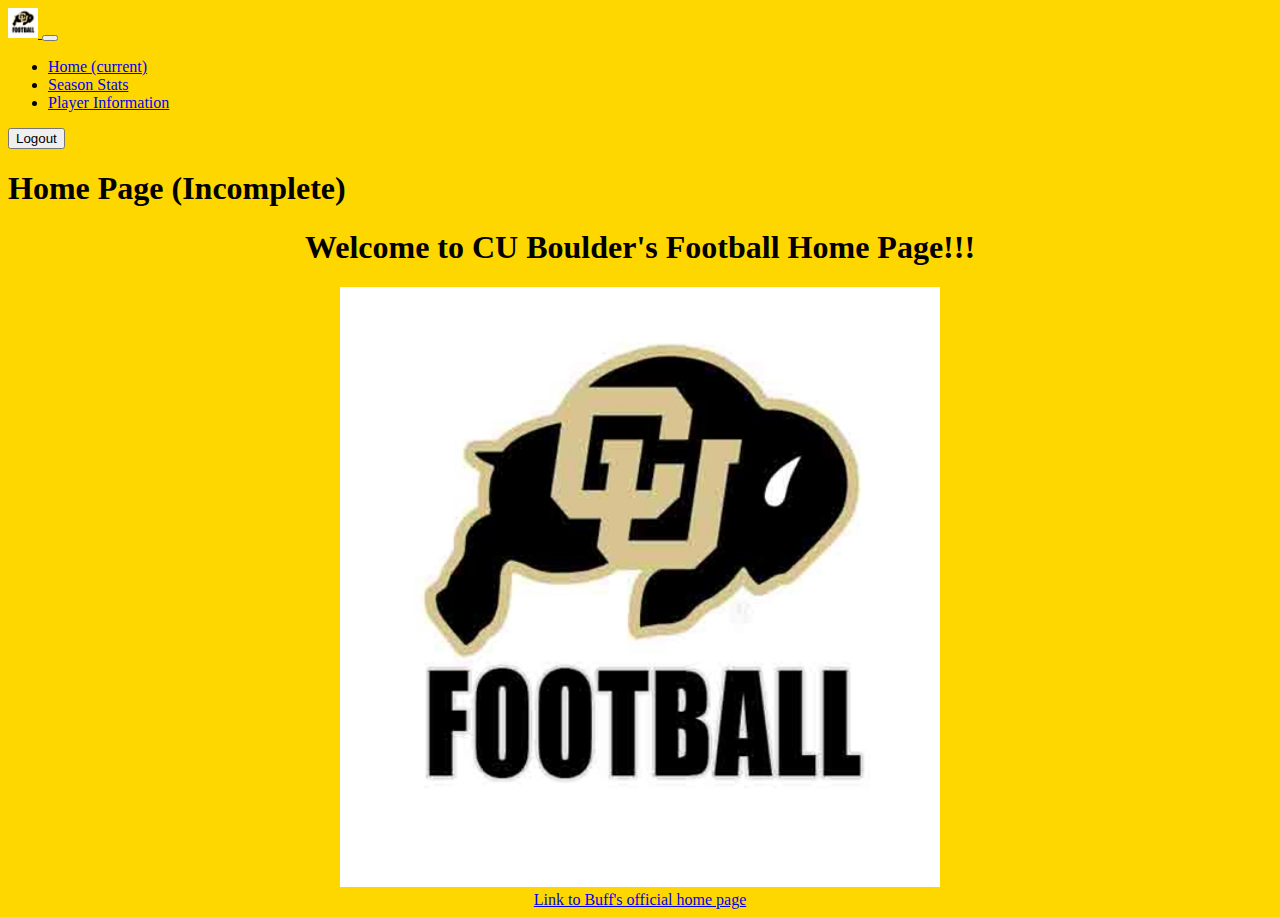
<file: CSCI3308/Lab_4/Lab_Website/views/home.html>
<!-- Home Page -->
<!doctype html>
<html lang="en">
  <head>
    <meta charset="utf-8">
    <meta name="viewport" content="width=device-width, initial-scale=1, shrink-to-fit=no">
    <meta name="description" content="">
    <title>Home Page</title>
	<link rel='icon' href='../resources/img/favicon.ico' type='image/x-icon'/>
    <!-- Bootstrap core CSS -->
	<link rel="stylesheet" href="https://stackpath.bootstrapcdn.com/bootstrap/4.2.1/css/bootstrap.min.css" integrity="sha384-GJzZqFGwb1QTTN6wy59ffF1BuGJpLSa9DkKMp0DgiMDm4iYMj70gZWKYbI706tWS" crossorigin="anonymous">
	<link href="../resources/css/my_style.css" rel="stylesheet">
	
	 
  </head>
  <body>
	<nav class="navbar navbar-expand-lg navbar-dark bg-dark">
	  <a class="navbar-brand" href="home.html">
		<img class="rounded-circle" src="../resources/img/cu_boulder_logo.jpg" alt="" width="30" height="30">
	  </a>
	  <button class="navbar-toggler" type="button" data-toggle="collapse" data-target="#navbarText" aria-controls="navbarText" aria-expanded="false" aria-label="Toggle navigation">
		<span class="navbar-toggler-icon"></span>
	  </button>
	  <div class="collapse navbar-collapse" id="navbarText">
		<ul class="navbar-nav mr-auto">
		  <li class="nav-item active">
			<a class="nav-link" href="home.html">Home <span class="sr-only">(current)</span></a>
		  </li>
		  <li class="nav-item">
			<a class="nav-link" href="team_stats.html">Season Stats </a>
		  </li>
		  <li class="nav-item">
			<a class="nav-link" href="player_info.html">Player Information</a>
		  </li>
		</ul>
		<div class="form-inline my-2 my-lg-0">
			<button class="btn btn-outline-light my-2 my-sm-0" type="submit">Logout</button>
		</div>
	  </div>
	</nav>
	<div class="container">
		<h1>Home Page (Incomplete)</h1>
		<!--Add your code for the home page here -->
		<!-- Home Page Requirements: 
		Your home page must include the following components:

			1. A header tag with a message welcoming the user to your website
			2. An image (related to Football or specifically the Buffs team)
			3. A short description of your website (2 sentences).
			4. A Hyperlink to the Buffs official home page [ https://cubuffs.com/ ]
			5. At least 1 Bootstrap class to modify your content

		
		-->
		
		<h1>
			<center>
			<span class="border border-dark">Welcome to CU Boulder's Football Home Page!!!</span>
			</center>
		</h1>
		<center>
			<img src="../resources/img/cu_boulder_logo.jpg" alt="An image of the CU Boulder Logo" height="600px" width="600px">
		</center>
	
		<center>
		<a href="https://cubuffs.com/">Link to Buff's official home page </a>
		</center>
	</div>
  
    <script src="https://code.jquery.com/jquery-3.3.1.slim.min.js" integrity="sha384-q8i/X+965DzO0rT7abK41JStQIAqVgRVzpbzo5smXKp4YfRvH+8abtTE1Pi6jizo" crossorigin="anonymous"></script>
	<script src="https://cdnjs.cloudflare.com/ajax/libs/popper.js/1.14.6/umd/popper.min.js" integrity="sha384-wHAiFfRlMFy6i5SRaxvfOCifBUQy1xHdJ/yoi7FRNXMRBu5WHdZYu1hA6ZOblgut" crossorigin="anonymous"></script>
	<script src="https://stackpath.bootstrapcdn.com/bootstrap/4.2.1/js/bootstrap.min.js" integrity="sha384-B0UglyR+jN6CkvvICOB2joaf5I4l3gm9GU6Hc1og6Ls7i6U/mkkaduKaBhlAXv9k" crossorigin="anonymous"></script>
</body>
</html>
</file>
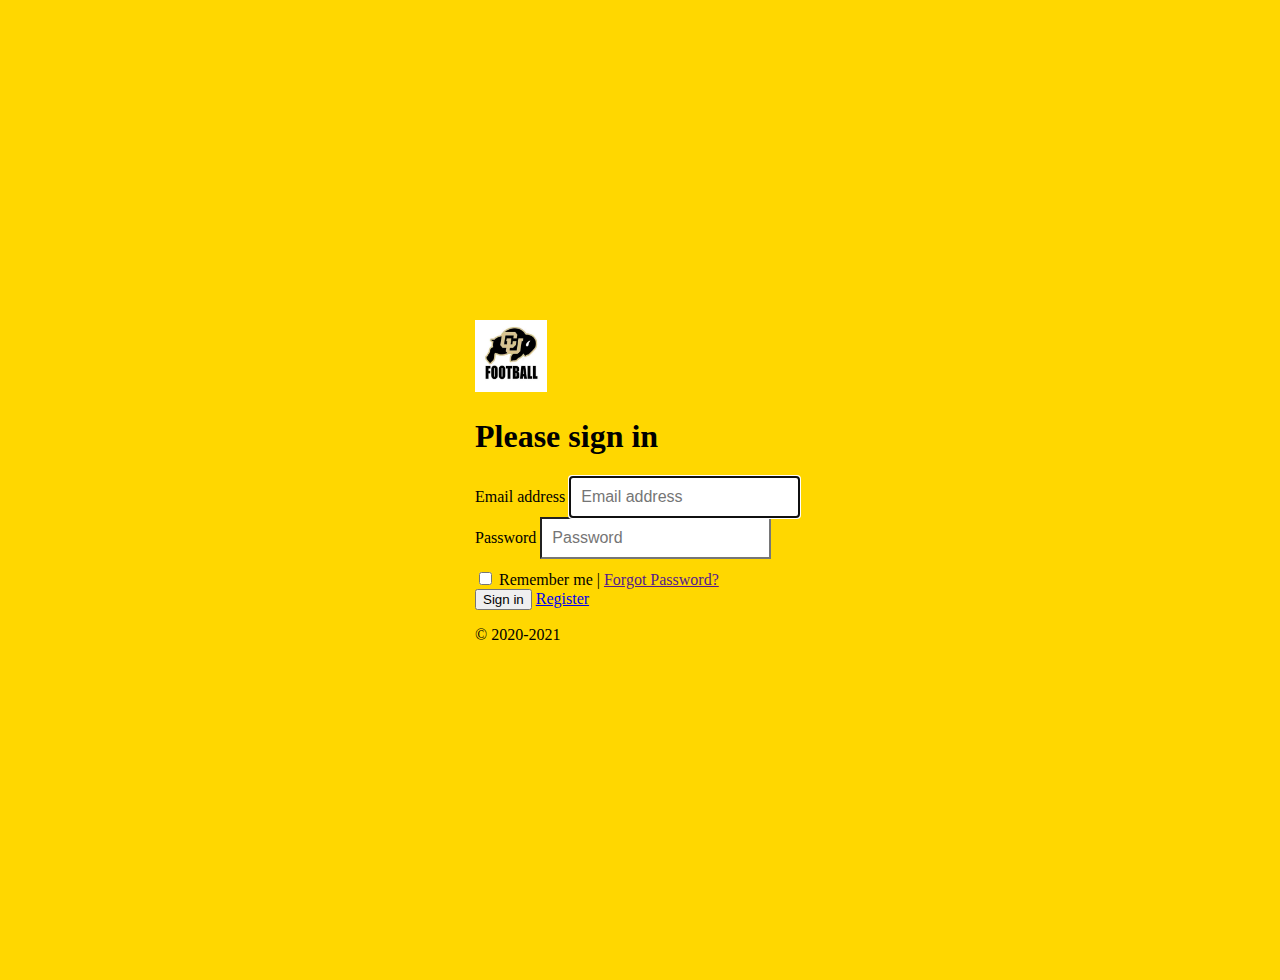
<file: CSCI3308/Lab_4/Lab_Website/views/login.html>
<!-- No Updates Necessary!-->
<!doctype html>
<html lang="en">
  <head>
    <meta charset="utf-8">
    <meta name="viewport" content="width=device-width, initial-scale=1, shrink-to-fit=no">
    <meta name="description" content="">
    <title>Login Page</title>
	
	<link rel='icon' href='../resources/img/favicon.ico' type='image/x-icon'/>
    <!-- Bootstrap core CSS -->
	<link rel="stylesheet" href="https://stackpath.bootstrapcdn.com/bootstrap/4.2.1/css/bootstrap.min.css" integrity="sha384-GJzZqFGwb1QTTN6wy59ffF1BuGJpLSa9DkKMp0DgiMDm4iYMj70gZWKYbI706tWS" crossorigin="anonymous">

    <!-- Custom styles for this template -->
    <link href="../resources/css/signin.css" rel="stylesheet">
	<link href="../resources/css/my_style.css" rel="stylesheet">
  </head>
  <body class="center text-center">
    <form class="form-signin">
	  <img class="rounded-circle" src="../resources/img/cu_boulder_logo.jpg" alt="" width="72" height="72">
	  <h1 class="h3 mb-3 font-weight-normal">Please sign in</h1>
	  <label for="inputEmail" class="sr-only">Email address</label>
	  <input type="email" id="inputEmail" class="form-control" placeholder="Email address" required autofocus>
	  <label for="inputPassword" class="sr-only">Password</label>
	  <input type="password" id="inputPassword" class="form-control" placeholder="Password" required>
	  <div class="checkbox mb-3">
		<label>
		  <input type="checkbox" value="remember-me"> Remember me | 
		</label>
			<a href="">Forgot Password?</a>
	  </div>
	  <button class="btn btn-lg btn-primary" type="submit">Sign in</button>
	  <a class="btn btn-lg btn-primary" href="register.html">Register</a>
	  <p class="mt-5 mb-3 text-muted">&copy; 2020-2021</p>
	</form>
	<script src="https://code.jquery.com/jquery-3.3.1.slim.min.js" integrity="sha384-q8i/X+965DzO0rT7abK41JStQIAqVgRVzpbzo5smXKp4YfRvH+8abtTE1Pi6jizo" crossorigin="anonymous"></script>
	<script src="https://cdnjs.cloudflare.com/ajax/libs/popper.js/1.14.6/umd/popper.min.js" integrity="sha384-wHAiFfRlMFy6i5SRaxvfOCifBUQy1xHdJ/yoi7FRNXMRBu5WHdZYu1hA6ZOblgut" crossorigin="anonymous"></script>
	<script src="https://stackpath.bootstrapcdn.com/bootstrap/4.2.1/js/bootstrap.min.js" integrity="sha384-B0UglyR+jN6CkvvICOB2joaf5I4l3gm9GU6Hc1og6Ls7i6U/mkkaduKaBhlAXv9k" crossorigin="anonymous"></script>
</body>
</html>
</file>
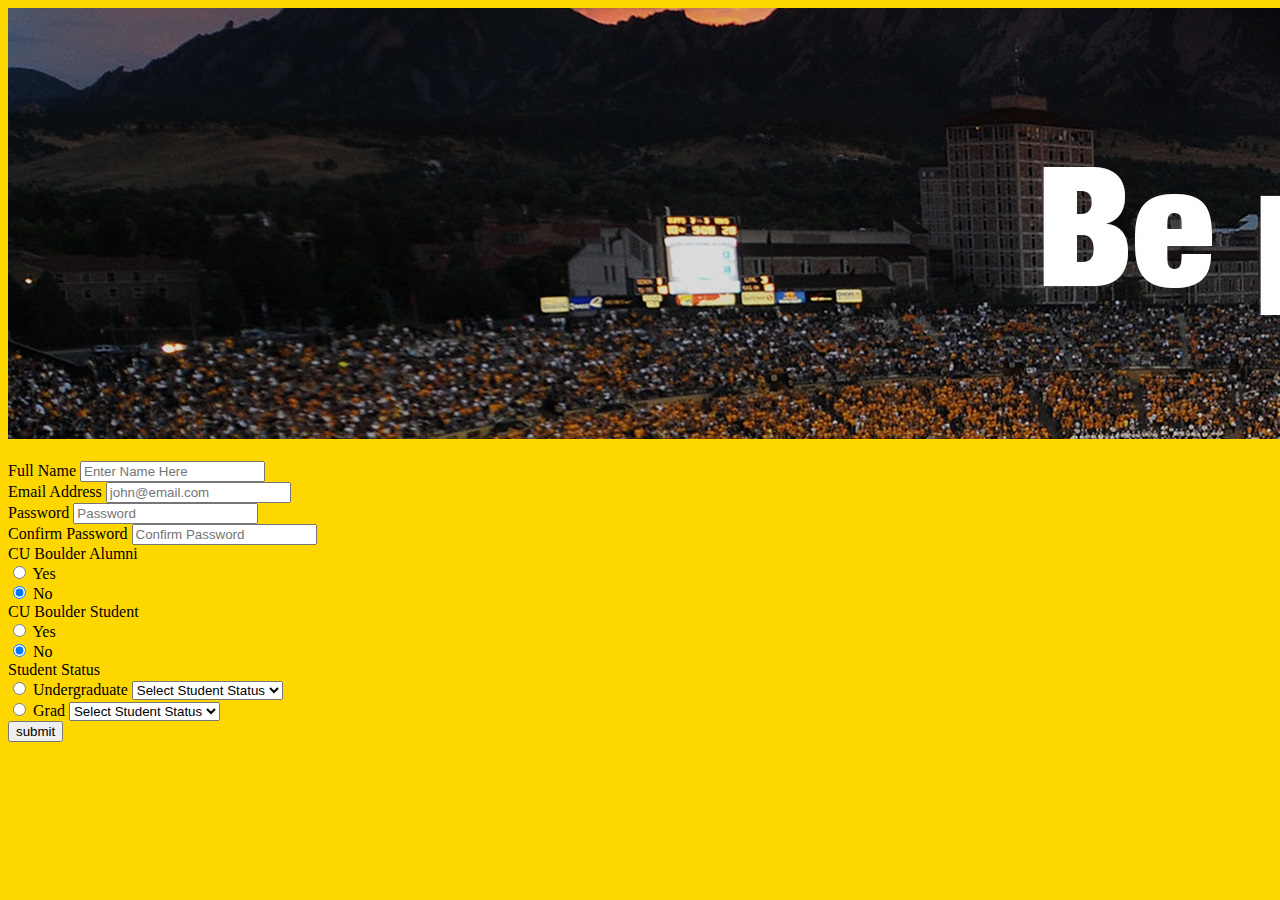
<file: CSCI3308/Lab_4/Lab_Website/views/register.html>
<!-- Registration Page -->
<!doctype html>
<html lang="en">
  <head>
    <meta charset="utf-8">
    <meta name="viewport" content="width=device-width, initial-scale=1, shrink-to-fit=no">
    <meta name="description" content="">
    <title>Register Page</title>
	<link rel='icon' href='../resources/img/favicon.ico' type='image/x-icon'/>
    <!-- Bootstrap core CSS -->
	<link rel="stylesheet" href="https://stackpath.bootstrapcdn.com/bootstrap/4.2.1/css/bootstrap.min.css" integrity="sha384-GJzZqFGwb1QTTN6wy59ffF1BuGJpLSa9DkKMp0DgiMDm4iYMj70gZWKYbI706tWS" crossorigin="anonymous">
	<link href="../resources/css/my_style.css" rel="stylesheet">
  </head>
  <body>
	
	<img src="../resources/img/beproudcapaabanner.jpg" class="img-fluid" alt="Registration Page Banner for CU Football">
    <br>
	<br>
	<div class="container">
		<form action="home.html">
			<!--
				Todo: Create a form with the following fields:
					1. Name Text Field
					2. Email Text Field
					3. Password Text Field
					4. Password Confirmation Text Field
					5. Email Text Field
					6. CU Boulder Alumni Radio Button
					7. CU Boulder Student Radio Button
					8. CU Boulder Undergrad/Grad Radio Button
					9. Undergraduate Select (Freshman-Senior)
					10. Graduate Select (MA, MBA, PhD)
					11. Submit Button (links to home page)

			-->
			<div class="form-group">
				<label for="input_id">Full Name</label>
				<input type="text" class="form-control" id="input_id" name="field_name" placeholder="Enter Name Here">
			</div>
			

			<div class="form-group">
				<label for="input_email">Email Address</label>
				<input type="email" class="form-control" id="input_email" name="my_email_field" placeholder="john@email.com">
			</div>

			<div class="form-group">
				<label for="input_password">Password</label>
				<input type="password" class="form-control" id="input_password" name="my_pw_field" placeholder="Password">
			</div>
			

			<div class="form-group">
				<label for="confirm_password">Confirm Password</label>
				<input type="password" class="form-control" id="confirm_password" name="my_pw_confirm_field" placeholder="Confirm Password">
			</div>
			
		
			<label for="alumni">CU Boulder Alumni</label>
			<div class="form-check">
				<input class="form-check-input" type="radio" name="choice" id="alumni1" value="1">
				<label class="form-check-label" for="alumni1">
				  Yes
				</label>
			  </div>
			  <div class="form-check">
				<input class="form-check-input" type="radio" name="choice" id="alumni2" value="2" checked>
				<label class="form-check-label" for="alumni2">
				  No
				</label>
			  </div>
		
			<label for="student">CU Boulder Student</label>
			<div class="form-check">
				<input class="form-check-input" type="radio" name="choice2" id="student1" value="1" 
				<label class="form-check-label" for="student1">
				  Yes
				</label>
			  </div>
			  <div class="form-check">
				<input class="form-check-input" type="radio" name="choice2" id="student2" value="2" checked>
				<label class="form-check-label" for="student2">
				  No
				</label>
			  </div>

			  <label for="student_status">Student Status</label>
			  <div class="form-check">
				  <input class="form-check-input" type="radio" name="choice3" id="student3" value="1" unchecked>
				  <label class="form-check-label" for="student3">
					Undergraduate
				  </label>
				  <select name="select_choice">
					<option selected>Select Student Status</option>
					<option value="1">Freshman</option>
					<option value="2">Sophomore</option>
					<option value="3">Junior</option>
					<option value="3">Senior</option>
				  </select>
			
				</div>

				<div class="form-check">
					<input class="form-check-input" type="radio" name="choice3" id="student4" value="2">
					<label class="form-check-label" for="student3">
					  Grad
					</label>
					<select name="select_choice">
						<option selected>Select Student Status</option>
						<option value="1">MA</option>
						<option value="2">MBA</option>
						<option value="3">PhD</option>
					  </select>
				  </div>
			
			

			<input type="submit" value="submit" class="btn btn-primary btn-block">
		</form>
	</div>
<script src="https://code.jquery.com/jquery-3.3.1.slim.min.js" integrity="sha384-q8i/X+965DzO0rT7abK41JStQIAqVgRVzpbzo5smXKp4YfRvH+8abtTE1Pi6jizo" crossorigin="anonymous"></script>
<script src="https://cdnjs.cloudflare.com/ajax/libs/popper.js/1.14.6/umd/popper.min.js" integrity="sha384-wHAiFfRlMFy6i5SRaxvfOCifBUQy1xHdJ/yoi7FRNXMRBu5WHdZYu1hA6ZOblgut" crossorigin="anonymous"></script>
<script src="https://stackpath.bootstrapcdn.com/bootstrap/4.2.1/js/bootstrap.min.js" integrity="sha384-B0UglyR+jN6CkvvICOB2joaf5I4l3gm9GU6Hc1og6Ls7i6U/mkkaduKaBhlAXv9k" crossorigin="anonymous"></script>
</body>
</html>
</file>
<file: CSCI3308/Lab_Website_2/resources/css/my_style.css>
/* Add any css you want to use for you website here */
#student_status{
	visibility:hidden;
	height:0px;
}

#undergrad_select{
	visibility:hidden;
	height:0px;
}

#grad_select{
	visibility:hidden;
	height:0px;
}
</file>
<file: CSCI3308/Lab_4/Lab_Website/resources/css/my_style.css>
/* Add any css you want to use for you website here */

body {
	background-color: gold;

}
</file>
<file: CSCI3308/Lab_Website_2/resources/css/signin.css>
/* This css was created by Bootstrap for their login page example */
html, body{
    height:100%; /* important to vertically align the container */
    margin:0;
    padding:0;
}

body {
  display: -ms-flexbox;
  display: flex;
  -ms-flex-align: center;
  align-items: center;
  padding-top: 40px;
  padding-bottom: 40px;
  background-color: #f5f5f5;
}

.form-signin {
  width: 100%;
  max-width: 330px;
  padding: 15px;
  margin: auto;
}
.form-signin .checkbox {
  font-weight: 400;
}
.form-signin .form-control {
  position: relative;
  box-sizing: border-box;
  height: auto;
  padding: 10px;
  font-size: 16px;
}
.form-signin .form-control:focus {
  z-index: 2;
}
.form-signin input[type="email"] {
  margin-bottom: -1px;
  border-bottom-right-radius: 0;
  border-bottom-left-radius: 0;
}
.form-signin input[type="password"] {
  margin-bottom: 10px;
  border-top-left-radius: 0;
  border-top-right-radius: 0;
}
</file>
<file: CSCI3308/Lab_4/Lab_Website/resources/css/signin.css>
/* This css was created by Bootstrap for their login page example */
html, body{
    height:100%; /* important to vertically align the container */
    margin:0;
    padding:0;
}

body {
  display: -ms-flexbox;
  display: flex;
  -ms-flex-align: center;
  align-items: center;
  padding-top: 40px;
  padding-bottom: 40px;
  background-color: #f5f5f5;
}

.form-signin {
  width: 100%;
  max-width: 330px;
  padding: 15px;
  margin: auto;
}
.form-signin .checkbox {
  font-weight: 400;
}
.form-signin .form-control {
  position: relative;
  box-sizing: border-box;
  height: auto;
  padding: 10px;
  font-size: 16px;
}
.form-signin .form-control:focus {
  z-index: 2;
}
.form-signin input[type="email"] {
  margin-bottom: -1px;
  border-bottom-right-radius: 0;
  border-bottom-left-radius: 0;
}
.form-signin input[type="password"] {
  margin-bottom: 10px;
  border-top-left-radius: 0;
  border-top-right-radius: 0;
}
</file>
